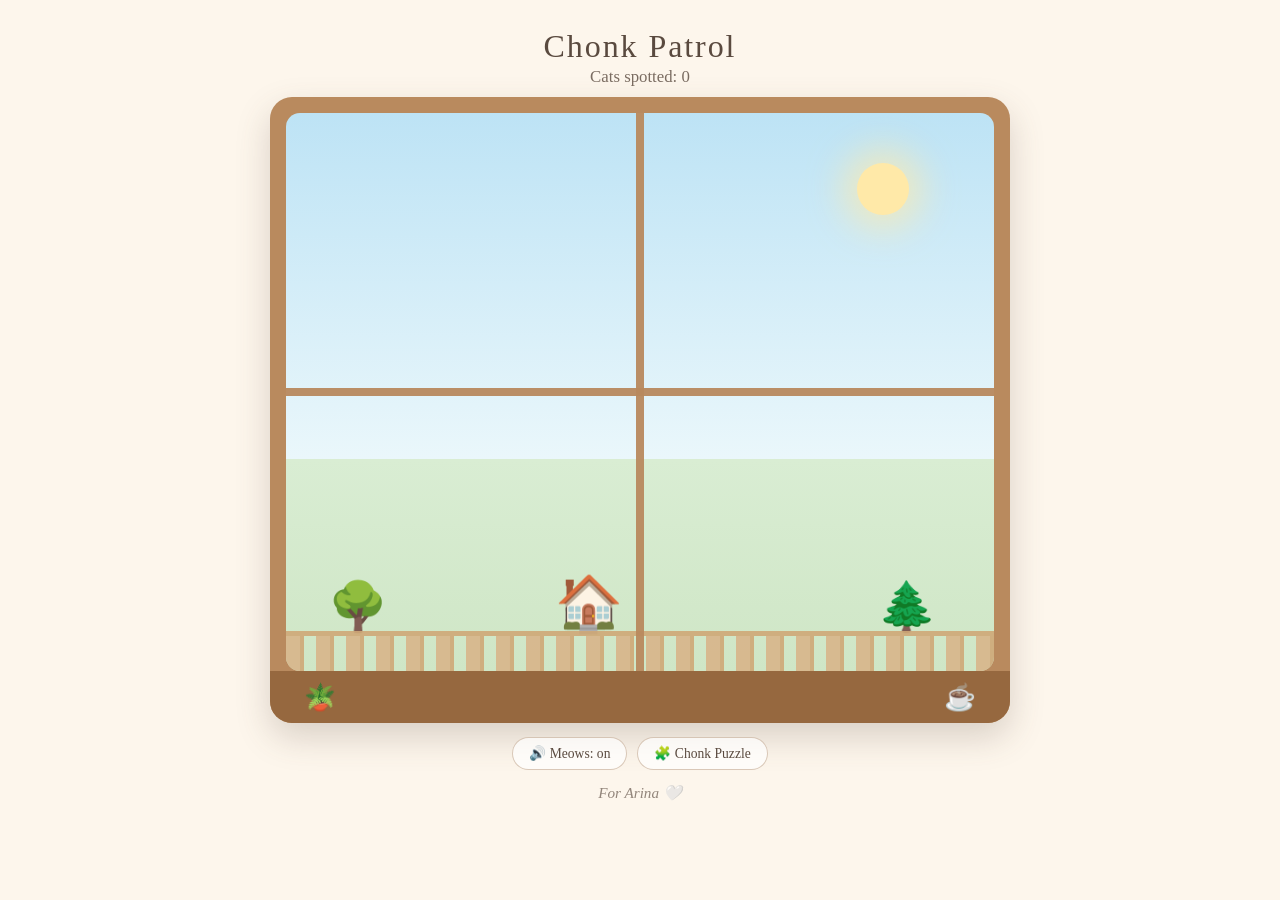
<file: index.html>
<!DOCTYPE html>
<html lang="en">
<head>
  <meta charset="UTF-8">
  <meta name="viewport" content="width=device-width, initial-scale=1.0">
  <title>Chonk Patrol</title>
  <link rel="stylesheet" href="style.css">
</head>
<body>
  <main class="page">
    <h1 class="title">Chonk Patrol</h1>
    <p class="score" id="score">Cats spotted: 0</p>

    <div class="window-frame">
      <div class="scene" id="scene">
        <div class="sky">
          <div class="sun"></div>
          <div class="cloud cloud-1"></div>
          <div class="cloud cloud-2"></div>
          <div class="cloud cloud-3"></div>
        </div>
        <div class="skyline">
          <div class="tree tree-1">🌳</div>
          <div class="house">🏠</div>
          <div class="tree tree-2">🌲</div>
          <div class="fence"></div>
        </div>
        <div class="pane-divider pane-divider-v"></div>
        <div class="pane-divider pane-divider-h"></div>
        <div class="milestone" id="milestone"></div>
      </div>
      <div class="windowsill">
        <span class="sill-plant">🪴</span>
        <span class="sill-mug">☕</span>
      </div>
    </div>

    <div class="ending" id="ending">
      <div class="ending-card">
        <p class="ending-emoji">🐈</p>
        <p class="ending-text">You spotted them all for now.</p>
        <p class="ending-sub">The cats will wander back when they're ready. Take a stretch, have some tea.</p>
        <button class="ending-button" id="keep-watching">Keep watching the window</button>
      </div>
    </div>

    <div class="controls">
      <button class="extract-toggle" id="sound-toggle" hidden>🔊 Meows: on</button>
      <a class="extract-toggle" href="puzzle/">🧩 Chonk Puzzle</a>
    </div>

    <p class="dedication">For Arina 🤍</p>
  </main>
  <script src="config.js"></script>
  <script src="script.js"></script>
</body>
</html>
</file>
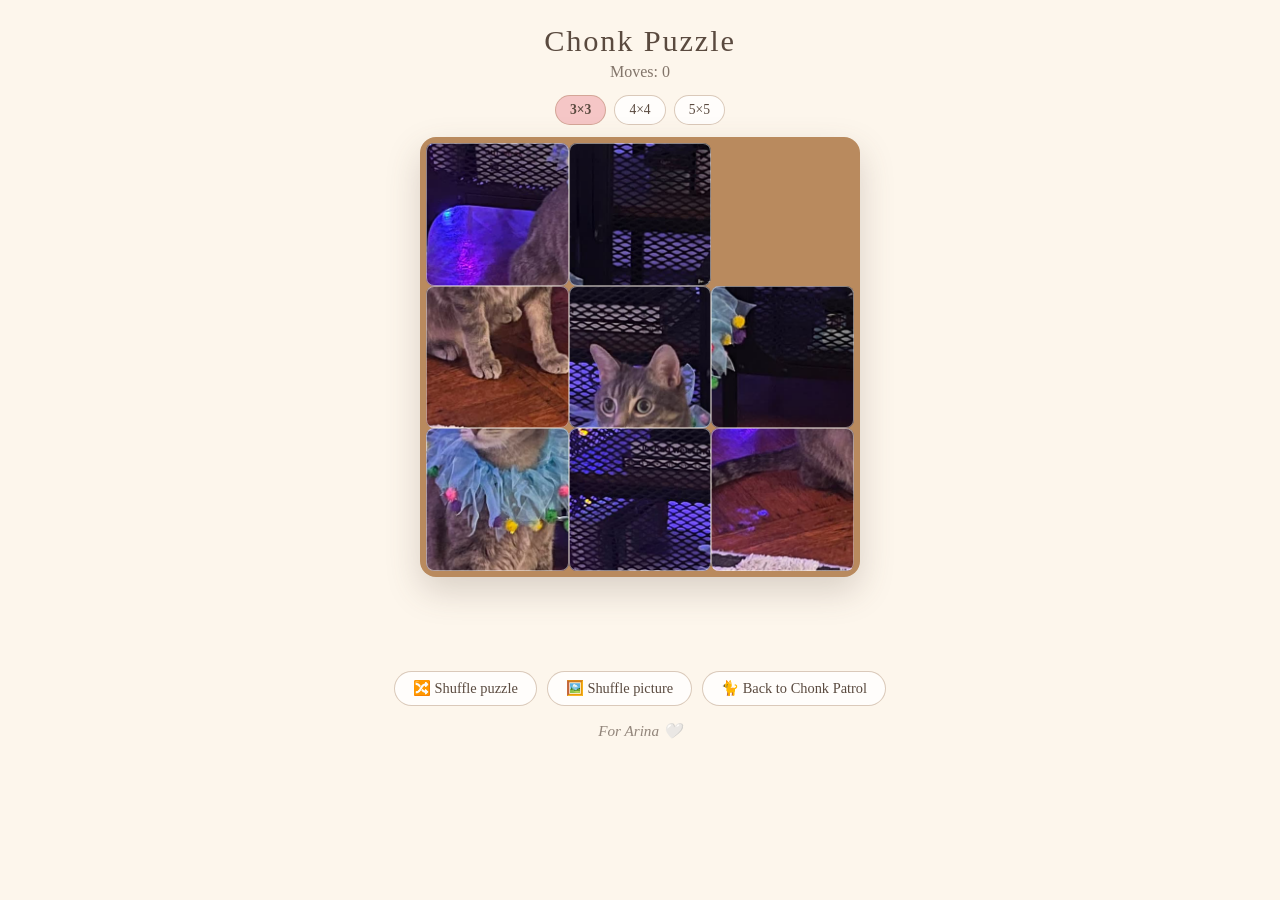
<file: puzzle/index.html>
<!DOCTYPE html>
<html lang="en">
<head>
  <meta charset="UTF-8">
  <meta name="viewport" content="width=device-width, initial-scale=1.0">
  <title>Chonk Puzzle</title>
  <style>
    :root {
      --cream: #fdf6ec;
      --warm-wood: #b98a5e;
      --ink: #5a4a3f;
    }
    * { box-sizing: border-box; }
    body {
      margin: 0;
      min-height: 100vh;
      background: var(--cream);
      font-family: "Georgia", "Times New Roman", serif;
      color: var(--ink);
      display: flex;
      flex-direction: column;
      align-items: center;
      padding: 16px;
    }
    h1 { font-weight: normal; letter-spacing: 0.06em; font-size: clamp(1.4rem, 6vw, 1.9rem); margin: 8px 0 2px; }
    .moves { opacity: 0.75; margin: 2px 0 14px; }
    .board {
      position: relative;
      width: min(88vw, 440px);
      height: min(88vw, 440px);
      background: var(--warm-wood);
      border-radius: 16px;
      padding: 6px;
      box-shadow: 0 14px 34px rgba(90, 74, 63, 0.22);
      touch-action: manipulation;
    }
    .tile {
      position: absolute;
      border-radius: 8px;
      background-size: 300% 300%;
      cursor: pointer;
      transition: top 0.15s ease, left 0.15s ease;
      box-shadow: inset 0 0 0 1px rgba(253, 246, 236, 0.5);
    }
    .reveal {
      position: absolute;
      inset: 6px;
      border-radius: 10px;
      background-size: cover;
      background-position: center;
      opacity: 0;
      transition: opacity 1.4s ease;
      z-index: 4;
      pointer-events: none;
    }
    .reveal.show { opacity: 1; }
    .win {
      margin-top: 16px;
      font-size: 1.1rem;
      opacity: 0;
      transition: opacity 0.6s ease;
      pointer-events: none;
      text-align: center;
    }
    .win p { margin: 0 0 10px; }
    .win.show { opacity: 1; pointer-events: auto; }
    #next-cat {
      font-family: inherit;
      font-size: 0.9rem;
      color: var(--ink);
      background: #f5c6c6;
      border: none;
      border-radius: 999px;
      padding: 8px 18px;
      cursor: pointer;
    }
    .controls { margin-top: 14px; display: flex; gap: 10px; }
    .dedication {
      margin-top: 16px;
      font-size: 0.95rem;
      opacity: 0.65;
      font-style: italic;
    }
    .sizes { display: flex; gap: 8px; justify-content: center; margin: 0 0 12px; }
    .size-btn {
      font-family: inherit;
      font-size: 0.85rem;
      color: var(--ink);
      background: rgba(255, 255, 255, 0.8);
      border: 1px solid rgba(150, 104, 63, 0.35);
      border-radius: 999px;
      padding: 6px 14px;
      cursor: pointer;
    }
    .size-btn.active {
      background: #f5c6c6;
      font-weight: bold;
    }
    button, .back {
      font-family: inherit;
      font-size: 0.9rem;
      color: var(--ink);
      background: rgba(255, 255, 255, 0.8);
      border: 1px solid rgba(150, 104, 63, 0.35);
      border-radius: 999px;
      padding: 8px 18px;
      cursor: pointer;
      text-decoration: none;
    }
  </style>
</head>
<body>
  <h1>Chonk Puzzle</h1>
  <p class="moves" id="moves">Moves: 0</p>
  <div class="sizes">
    <button class="size-btn" data-size="3">3×3</button>
    <button class="size-btn" data-size="4">4×4</button>
    <button class="size-btn" data-size="5">5×5</button>
  </div>
  <div class="board" id="board"></div>
  <div class="win" id="win">
    <p>Purrfect! You put the chonk back together 🐈</p>
    <button id="next-cat">🖼️ Puzzle another chonk</button>
  </div>
  <div class="controls">
    <button id="shuffle">🔀 Shuffle puzzle</button>
    <button id="picture">🖼️ Shuffle picture</button>
    <a class="back" href="../">🐈 Back to Chonk Patrol</a>
  </div>

  <p class="dedication">For Arina 🤍</p>

  <script src="images.js"></script>
  <script>
    (function () {
      "use strict";

      let N = 3;
      const STORAGE_KEY = "chonk.puzzle";
      const IMAGES = (window.CHONK_PUZZLE_IMAGES && window.CHONK_PUZZLE_IMAGES.length > 0)
        ? window.CHONK_PUZZLE_IMAGES
        : ["cat.jpg"];
      const board = document.getElementById("board");
      const movesEl = document.getElementById("moves");
      const winEl = document.getElementById("win");

      // positions[tileIndex] = current cell (0..8); tile N*N-1 is the blank
      let positions = [];
      let moves = 0;
      let won = false;
      let imageIndex = 0;

      function cellXY(cell) {
        return { row: Math.floor(cell / N), col: cell % N };
      }

      function tileSize() {
        return (board.clientWidth - 12) / N;
      }

      function render() {
        const size = tileSize();
        board.querySelectorAll(".tile").forEach(function (el) {
          const tile = Number(el.dataset.tile);
          const pos = cellXY(positions[tile]);
          el.style.backgroundImage = 'url("' + IMAGES[imageIndex] + '")';
          el.style.width = size + "px";
          el.style.height = size + "px";
          el.style.left = 6 + pos.col * size + "px";
          el.style.top = 6 + pos.row * size + "px";
        });
        movesEl.textContent = "Moves: " + moves;
        winEl.classList.toggle("show", won);
      }

      function save() {
        try {
          localStorage.setItem(STORAGE_KEY, JSON.stringify({
            positions: positions,
            moves: moves,
            won: won,
            imageIndex: imageIndex,
            gridSize: N,
          }));
        } catch (err) { /* private mode: state just won't survive reloads */ }
      }

      function restore() {
        let saved = null;
        try {
          saved = JSON.parse(localStorage.getItem(STORAGE_KEY));
        } catch (err) {
          return false;
        }
        if (!saved || !Array.isArray(saved.positions)) return false;
        const gs = [3, 4, 5].indexOf(saved.gridSize) !== -1 ? saved.gridSize : 3;
        if (saved.positions.length !== gs * gs) return false;
        const sorted = saved.positions.slice().sort(function (a, b) { return a - b; });
        for (let i = 0; i < gs * gs; i++) {
          if (sorted[i] !== i) return false;
        }
        N = gs;
        positions = saved.positions;
        moves = typeof saved.moves === "number" ? saved.moves : 0;
        won = saved.won === true;
        imageIndex =
          typeof saved.imageIndex === "number" &&
          saved.imageIndex >= 0 &&
          saved.imageIndex < IMAGES.length
            ? saved.imageIndex
            : 0;
        return true;
      }

      function blankCell() {
        return positions[N * N - 1];
      }

      function isAdjacent(a, b) {
        const pa = cellXY(a);
        const pb = cellXY(b);
        return Math.abs(pa.row - pb.row) + Math.abs(pa.col - pb.col) === 1;
      }

      function tryMove(tile, countIt) {
        if (won && countIt) return;
        const from = positions[tile];
        const blank = blankCell();
        if (!isAdjacent(from, blank)) return;
        positions[tile] = blank;
        positions[N * N - 1] = from;
        if (countIt) {
          moves++;
          checkWin();
          render();
          save();
        }
      }

      function checkWin() {
        won = positions.every(function (cell, tile) { return cell === tile; });
        if (won) showReveal();
      }

      function showReveal() {
        let r = board.querySelector(".reveal");
        if (!r) {
          r = document.createElement("div");
          r.className = "reveal";
          board.appendChild(r);
        }
        r.style.backgroundImage = 'url("' + IMAGES[imageIndex] + '")';
        requestAnimationFrame(function () {
          requestAnimationFrame(function () { r.classList.add("show"); });
        });
      }

      function hideReveal() {
        const r = board.querySelector(".reveal");
        if (r) r.remove();
      }

      function shuffle() {
        hideReveal();
        positions = [];
        for (let i = 0; i < N * N; i++) positions.push(i);
        // random legal moves from solved state -> always solvable
        const scrambles = N * N * 30;
        for (let i = 0; i < scrambles; i++) {
          const movable = [];
          for (let t = 0; t < N * N - 1; t++) {
            if (isAdjacent(positions[t], blankCell())) movable.push(t);
          }
          tryMove(movable[Math.floor(Math.random() * movable.length)], false);
        }
        moves = 0;
        won = false;
        render();
        save();
      }

      function build() {
        board.innerHTML = "";
        for (let tile = 0; tile < N * N - 1; tile++) {
          const el = document.createElement("div");
          el.className = "tile";
          el.dataset.tile = String(tile);
          const home = cellXY(tile);
          el.style.backgroundSize = (N * 100) + "% " + (N * 100) + "%";
          el.style.backgroundPosition =
            (home.col * 100) / (N - 1) + "% " + (home.row * 100) / (N - 1) + "%";
          el.addEventListener("click", (function (t) {
            return function () { tryMove(t, true); };
          })(tile));
          board.appendChild(el);
        }
      }

      function setSize(size) {
        if (size === N) return;
        N = size;
        syncSizeButtons();
        build();
        shuffle();
      }

      function syncSizeButtons() {
        document.querySelectorAll(".size-btn").forEach(function (b) {
          b.classList.toggle("active", Number(b.dataset.size) === N);
        });
      }

      function shufflePicture() {
        if (IMAGES.length > 1) {
          let next = imageIndex;
          while (next === imageIndex) {
            next = Math.floor(Math.random() * IMAGES.length);
          }
          imageIndex = next;
        }
        shuffle();
      }

      document.getElementById("shuffle").addEventListener("click", shuffle);
      document.getElementById("picture").addEventListener("click", shufflePicture);
      document.getElementById("next-cat").addEventListener("click", shufflePicture);
      document.querySelectorAll(".size-btn").forEach(function (b) {
        b.addEventListener("click", function () { setSize(Number(b.dataset.size)); });
      });
      window.addEventListener("resize", render);

      // small hooks for testing
      window.__puzzle = {
        state: function () { return positions.slice(); },
        isSolved: function () { return positions.every(function (c, t) { return c === t; }); },
        move: function (t) { tryMove(t, true); },
        size: function () { return N; },
      };

      IMAGES.forEach(function (src) {
        const img = new Image();
        img.src = src;
      });

      if (restore()) {
        build();
        syncSizeButtons();
        render();
        if (won) showReveal();
      } else {
        imageIndex = Math.floor(Math.random() * IMAGES.length);
        build();
        syncSizeButtons();
        shuffle();
      }
    })();
  </script>
</body>
</html>
</file>
<file: style.css>
:root {
  --cream: #fdf6ec;
  --warm-wood: #b98a5e;
  --wood-dark: #96683f;
  --sky-top: #bde3f5;
  --sky-bottom: #eaf7fb;
  --ink: #5a4a3f;
  --soft-pink: #f5c6c6;
}

* {
  box-sizing: border-box;
}

html, body {
  height: 100%;
}

body {
  margin: 0;
  background: var(--cream);
  font-family: "Georgia", "Times New Roman", serif;
  color: var(--ink);
  display: flex;
  justify-content: center;
  -webkit-tap-highlight-color: transparent;
}

/* Mobile-first: the game fills the phone screen */
.page {
  width: 100%;
  text-align: center;
  padding: 10px 10px 24px;
  display: flex;
  flex-direction: column;
}

.title {
  font-size: clamp(1.5rem, 6vw, 2rem);
  font-weight: normal;
  letter-spacing: 0.06em;
  margin: 4px 0 0;
}

.score {
  font-size: clamp(0.95rem, 4vw, 1.05rem);
  margin: 2px 0 10px;
  opacity: 0.8;
}

.window-frame {
  background: var(--warm-wood);
  border-radius: 22px;
  padding: 12px 12px 0;
  box-shadow: 0 14px 34px rgba(90, 74, 63, 0.22);
}

.scene {
  position: relative;
  height: min(72vh, 640px);
  border-radius: 14px;
  overflow: hidden;
  background: linear-gradient(to bottom, var(--sky-top) 0%, var(--sky-bottom) 62%, #d9edd3 62%, #cfe6c6 100%);
  background-size: cover;
  background-position: center;
  cursor: default;
  touch-action: manipulation;
}

/* When a custom background image is set, hide the drawn scene */
.scene.custom-bg .sky,
.scene.custom-bg .skyline,
.scene.custom-bg .pane-divider {
  display: none;
}

.sky {
  position: absolute;
  inset: 0;
  pointer-events: none;
}

.sun {
  position: absolute;
  top: 9%;
  right: 12%;
  width: 52px;
  height: 52px;
  border-radius: 50%;
  background: #ffe9a8;
  box-shadow: 0 0 34px 14px rgba(255, 233, 168, 0.65);
}

.cloud {
  position: absolute;
  background: rgba(255, 255, 255, 0.85);
  border-radius: 999px;
  animation: drift 70s linear infinite;
}

.cloud-1 { top: 12%; left: -18%; width: 110px; height: 30px; }
.cloud-2 { top: 24%; left: -40%; width: 82px; height: 24px; animation-duration: 95s; }
.cloud-3 { top: 7%;  left: -65%; width: 130px; height: 34px; animation-duration: 120s; }

@keyframes drift {
  from { transform: translateX(0); }
  to   { transform: translateX(180vw); }
}

.skyline {
  position: absolute;
  left: 0;
  right: 0;
  bottom: 0;
  height: 40%;
  pointer-events: none;
}

.tree, .house {
  position: absolute;
  bottom: 16%;
  font-size: 3rem;
  filter: saturate(0.85);
}

.tree-1 { left: 6%; }
.house  { left: 38%; font-size: 3.4rem; }
.tree-2 { right: 8%; }

.fence {
  position: absolute;
  left: 0;
  right: 0;
  bottom: 0;
  height: 18%;
  background:
    repeating-linear-gradient(
      to right,
      #d8b58a 0 14px,
      #cfa877 14px 18px,
      transparent 18px 30px
    );
  border-top: 5px solid #cfa877;
  opacity: 0.9;
}

.pane-divider {
  position: absolute;
  background: var(--warm-wood);
  pointer-events: none;
  opacity: 0.95;
}

.pane-divider-v {
  top: 0;
  bottom: 0;
  left: 50%;
  width: 8px;
  transform: translateX(-50%);
}

.pane-divider-h {
  left: 0;
  right: 0;
  top: 50%;
  height: 8px;
  transform: translateY(-50%);
}

.windowsill {
  height: 46px;
  margin: 0 -12px;
  background: var(--wood-dark);
  border-radius: 0 0 22px 22px;
  display: flex;
  align-items: center;
  justify-content: space-between;
  padding: 0 26px;
  font-size: 1.4rem;
}

.cat {
  position: absolute;
  cursor: pointer;
  user-select: none;
  -webkit-user-select: none;
  animation: cat-in 0.5s ease-out;
  transition: opacity 0.6s ease;
  line-height: 1;
  z-index: 3;
  touch-action: manipulation;
}

.cat-emoji {
  font-size: 2.6rem;
}

.cat-img {
  width: 84px;
  height: auto;
  filter: drop-shadow(0 3px 5px rgba(60, 45, 33, 0.25));
}

.cat.special.cat-emoji {
  font-size: 3.2rem;
}

.cat.special.cat-img {
  width: 106px;
}

.cat.special {
  filter: drop-shadow(0 0 10px rgba(255, 214, 140, 0.95));
}

.cat.leaving {
  opacity: 0;
}

.cat.spotted {
  animation: cat-pop 0.45s ease-out forwards;
  pointer-events: none;
}

@keyframes cat-in {
  from { opacity: 0; transform: translateY(8px); }
  to   { opacity: 1; transform: translateY(0); }
}

@keyframes cat-pop {
  0%   { transform: scale(1); }
  40%  { transform: scale(1.25); }
  100% { transform: scale(0); opacity: 0; }
}

.reaction {
  position: absolute;
  font-size: 1.3rem;
  pointer-events: none;
  animation: float-up 1.4s ease-out forwards;
  z-index: 4;
}

@keyframes float-up {
  from { opacity: 1; transform: translateY(0); }
  to   { opacity: 0; transform: translateY(-46px); }
}

.milestone {
  position: absolute;
  top: 12px;
  left: 50%;
  transform: translateX(-50%);
  background: rgba(255, 255, 255, 0.92);
  color: var(--ink);
  padding: 8px 18px;
  border-radius: 999px;
  font-size: 0.95rem;
  opacity: 0;
  transition: opacity 0.5s ease;
  pointer-events: none;
  z-index: 5;
  box-shadow: 0 4px 12px rgba(90, 74, 63, 0.15);
  max-width: 86%;
}

.milestone.show {
  opacity: 1;
}

.ending {
  position: fixed;
  inset: 0;
  background: rgba(253, 246, 236, 0.88);
  display: none;
  align-items: center;
  justify-content: center;
  z-index: 10;
  padding: 20px;
}

.ending.show {
  display: flex;
}

.ending-card {
  background: white;
  border-radius: 20px;
  padding: 30px 32px;
  max-width: 380px;
  box-shadow: 0 16px 40px rgba(90, 74, 63, 0.2);
}

.ending-emoji { font-size: 2.6rem; margin: 0; }
.ending-text  { font-size: 1.25rem; margin: 12px 0 6px; }
.ending-sub   { font-size: 0.95rem; opacity: 0.75; margin: 0 0 20px; }

.ending-button {
  font-family: inherit;
  font-size: 1rem;
  color: var(--ink);
  background: var(--soft-pink);
  border: none;
  border-radius: 999px;
  padding: 12px 24px;
  cursor: pointer;
}

.ending-button:hover {
  filter: brightness(1.04);
}

.dedication {
  margin-top: 14px;
  font-size: 0.95rem;
  opacity: 0.65;
  font-style: italic;
}

.controls {
  display: flex;
  gap: 10px;
  justify-content: center;
  margin-top: 14px;
}

.extract-toggle {
  font-family: inherit;
  font-size: 0.85rem;
  color: var(--ink);
  background: rgba(255, 255, 255, 0.7);
  border: 1px solid rgba(150, 104, 63, 0.35);
  border-radius: 999px;
  padding: 7px 16px;
  margin: 0;
  cursor: pointer;
  text-decoration: none;
  display: inline-block;
}

.extract-toggle:hover {
  background: rgba(255, 255, 255, 0.95);
}

.extract-toggle.busy {
  opacity: 0.6;
  cursor: wait;
}

/* Larger screens: contained card layout */
@media (min-width: 720px) {
  .page {
    width: min(760px, 94vw);
    padding-top: 24px;
  }

  .scene {
    height: min(62vh, 560px);
  }

  .window-frame {
    padding: 16px 16px 0;
  }

  .windowsill {
    height: 52px;
    margin: 0 -16px;
    padding: 0 34px;
    font-size: 1.6rem;
  }
}
</file>
